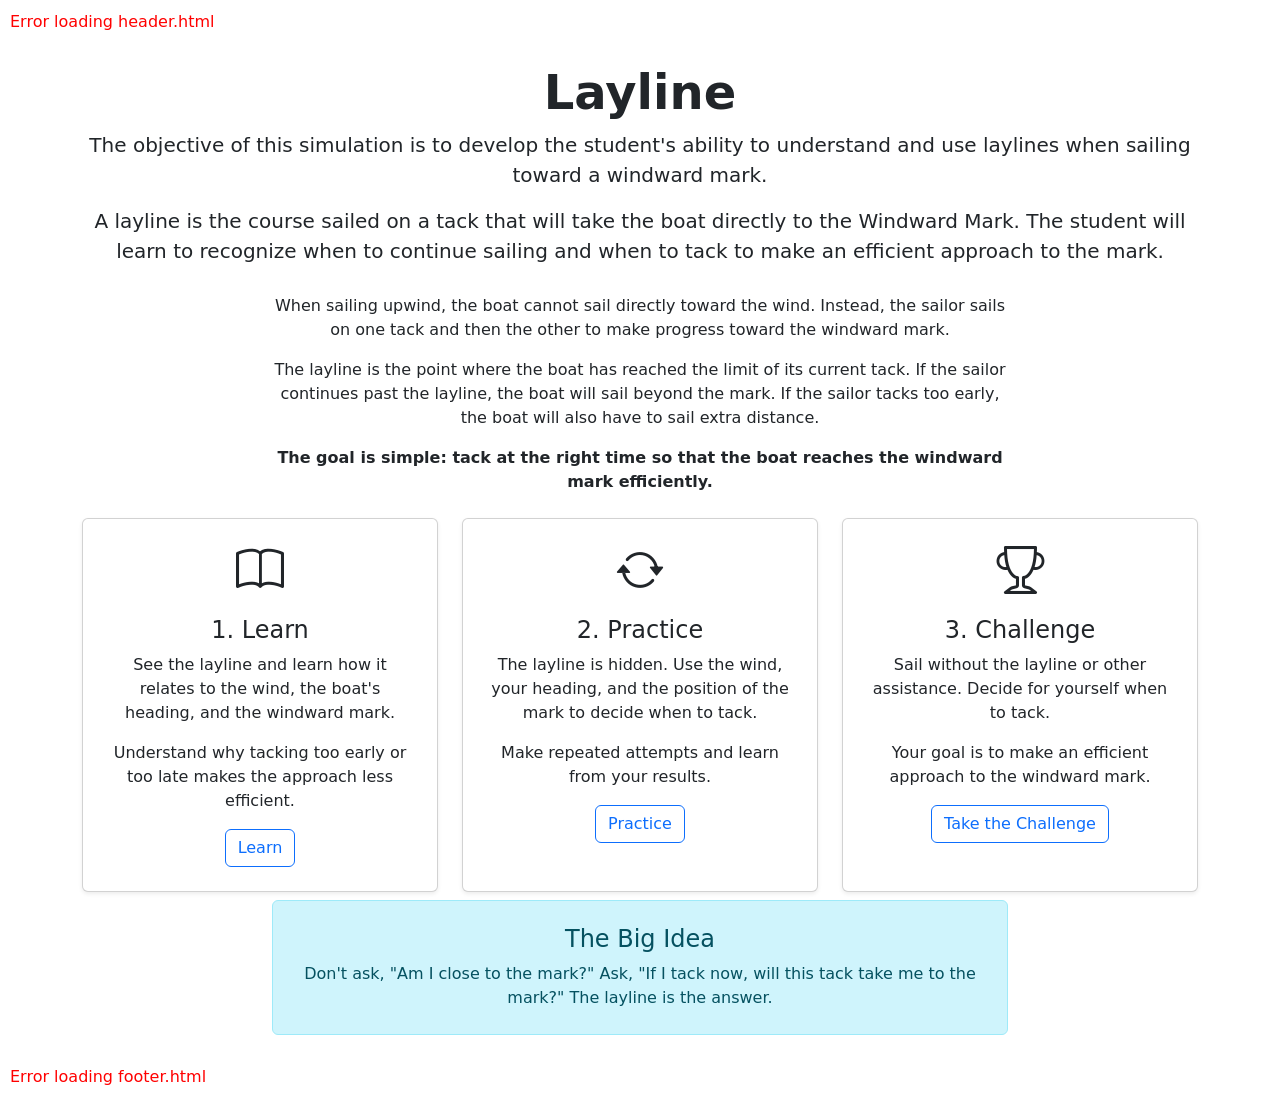
<file: index.html>
<!DOCTYPE html>
<html lang="en">
<head>
<meta charset="UTF-8">
<meta name="viewport" content="width=device-width, initial-scale=1">
<title>Layline | San Juan Academy - Layline</title>

<!-- Bootstrap -->
<link href="https://cdn.jsdelivr.net/npm/bootstrap@5.3.7/dist/css/bootstrap.min.css" rel="stylesheet">

<!-- Bootstrap Icons -->
<link rel="stylesheet" href="https://cdn.jsdelivr.net/npm/bootstrap-icons@1.13.1/font/bootstrap-icons.min.css">

<!-- Google Font -->
<link href="https://fonts.googleapis.com/css2?family=Inter:wght@400;500;600;700&display=swap" rel="stylesheet">

<!-- Shared CSS -->
<link rel="stylesheet" href="https://gerardogala.github.io/Tutorial-Shared/shared.css">

<link rel="apple-touch-icon" sizes="180x180" href="favicon/apple-touch-icon.png">
<link rel="icon" type="image/png" sizes="32x32" href="favicon/favicon-32x32.png">
<link rel="icon" type="image/png" sizes="16x16" href="favicon/favicon-16x16.png">
<link rel="manifest" href="favicon/site.webmanifest">

</head>
<body>
  <!-- Header will be injected here -->
  <div id="header-placeholder"></div>

  <!-- Hero -->
  <header class="container text-center py-1">
    <h1 class="display-5 fw-bold">
        Layline
    </h1>
    <p class="lead mt-1">
        The objective of this simulation is to develop the student's ability to understand and use laylines when sailing toward a windward mark.
    </p>

    <p class="lead mt-1">
        A layline is the course sailed on a tack that will take the boat directly to the Windward Mark. The student will learn to recognize when to continue sailing and when to tack to make an efficient approach to the mark.
    </p>
  </header>

  <!-- Introduction -->
  <section class="container py-1">
    <div class="row justify-content-center">
        <div class="col-lg-8 text-center">
            <p class="mt-1">
                When sailing upwind, the boat cannot sail directly toward the wind.
                Instead, the sailor sails on one tack and then the other to make progress toward the windward mark.
            </p>
            <p>
                The layline is the point where the boat has reached the limit of its current tack.
                If the sailor continues past the layline, the boat will sail beyond the mark.
                If the sailor tacks too early, the boat will also have to sail extra distance.
            </p>
            <p class="fw-semibold">
                The goal is simple: tack at the right time so that the boat reaches the windward mark efficiently.
            </p>
        </div>
    </div>
  </section>


  <section class="container py-1">
    <div class="row g-4">
        <!-- Learn -->
        <div class="col-md-4">
            <div class="card h-100 text-center shadow-sm">
                <div class="card-body p-4">
                    <i class="bi bi-book display-5"></i>
                    <h3 class="h4 mt-3">
                    1. Learn
                    </h3>
                    <p>
                        See the layline and learn how it relates to the wind,
                        the boat's heading, and the windward mark.
                    </p>
                    <p>
                        Understand why tacking too early or too late makes the approach less efficient.
                    </p>
                    <a href="learn.html"
                    class="btn btn-outline-primary">
                    Learn
                    </a>
                </div>
            </div>
        </div>
        <!-- Practice -->
        <div class="col-md-4">
            <div class="card h-100 text-center shadow-sm">
                <div class="card-body p-4">
                    <i class="bi bi-arrow-repeat display-5"></i>
                    <h3 class="h4 mt-3">
                    2. Practice
                    </h3>
                    <p>
                        The layline is hidden.
                        Use the wind, your heading, and the position of the mark
                        to decide when to tack.
                    </p>
                    <p>
                        Make repeated attempts and learn from your results.
                    </p>
                    <a href="practice.html"
                    class="btn btn-outline-primary">
                    Practice
                    </a>
                </div>
            </div>
        </div>
        <!-- Challenge -->
        <div class="col-md-4">
            <div class="card h-100 text-center shadow-sm">
                <div class="card-body p-4">
                    <i class="bi bi-trophy display-5"></i>
                    <h3 class="h4 mt-3">
                        3. Challenge
                    </h3>

                    <p>
                        Sail without the layline or other assistance.
                        Decide for yourself when to tack.
                    </p>

                    <p>
                        Your goal is to make an efficient approach to the windward mark.
                    </p>

                    <a href="challenge.html"
                       class="btn btn-outline-primary">
                        Take the Challenge
                    </a>

                </div>

            </div>

        </div>

    </div>

</section>

<section class="container py-1">
    <div class="row justify-content-center">
        <div class="col-lg-8">
            <div class="alert alert-info text-center p-4">
                <h2 class="h4">
                    The Big Idea
                </h2>
                <p class="mb-0">
                    Don't ask, "Am I close to the mark?"
                    Ask, "If I tack now, will this tack take me to the mark?"
                    The layline is the answer.
                </p>
            </div>
        </div>
    </div>
</section>

<div id="footer-placeholder"></div>
<script src="js/layout.js"></script>
<script src="https://cdn.jsdelivr.net/npm/bootstrap@5.3.7/dist/js/bootstrap.bundle.min.js">
</script>

</body>
</html>
</file>
